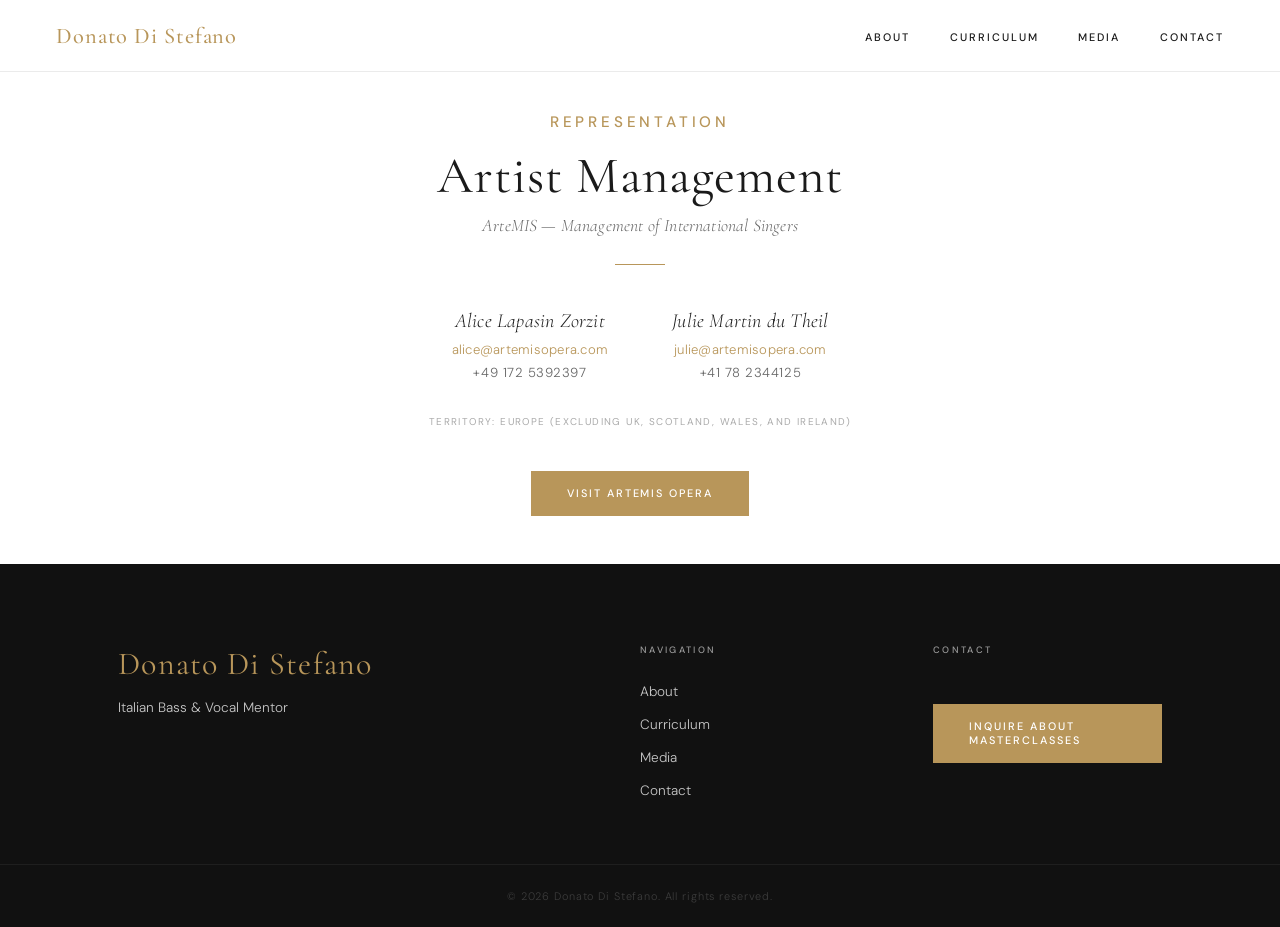
<file: contact.html>
<!DOCTYPE html>
<html lang="en">
<head>
  <meta charset="UTF-8">
  <meta name="viewport" content="width=device-width, initial-scale=1.0">
  <title>Contact — Donato Di Stefano</title>
  <meta name="description" content="Artist management and contact information for Donato Di Stefano, Italian bass and vocal mentor.">
  <link rel="preconnect" href="https://fonts.googleapis.com">
  <link rel="preconnect" href="https://fonts.gstatic.com" crossorigin>
  <link href="https://fonts.googleapis.com/css2?family=Cormorant+Garamond:ital,wght@0,300;0,400;0,500;1,300;1,400;1,500&family=DM+Sans:opsz,wght@9..40,300;9..40,400;9..40,500&display=swap" rel="stylesheet">
  <link rel="stylesheet" href="styles.css">
</head>
<body>

<!-- ═══ NAV ═══ -->
<nav class="nav">
  <a href="index.html" class="nav-logo">Donato Di Stefano</a>
  <ul class="nav-links">
    <li><a href="index.html#about">About</a></li>
    <li><a href="index.html#curriculum">Curriculum</a></li>
    <li><a href="index.html#media">Media</a></li>
    <li><a href="contact.html">Contact</a></li>
  </ul>
</nav>

<!-- ═══ ARTIST MANAGEMENT ═══ -->
<section class="management-section">
  <div class="management-inner">
    <span class="section-label">Representation</span>
    <h2 class="management-heading">Artist Management</h2>
    <p class="management-agency">ArteMIS — Management of International Singers</p>
    <div class="management-divider"></div>

    <div class="management-agents">
      <div class="management-agent">
        <h3 class="management-name">Alice Lapasin Zorzit</h3>
        <a href="mailto:alice@artemisopera.com" class="management-email">alice@artemisopera.com</a>
        <p class="management-phone">+49 172 5392397</p>
      </div>
      <div class="management-agent">
        <h3 class="management-name">Julie Martin du Theil</h3>
        <a href="mailto:julie@artemisopera.com" class="management-email">julie@artemisopera.com</a>
        <p class="management-phone">+41 78 2344125</p>
      </div>
    </div>

    <p class="management-territory">Territory: Europe (excluding UK, Scotland, Wales, and Ireland)</p>

    <a href="https://artemisopera.com/contact/" class="btn btn-gold" target="_blank" rel="noopener">Visit ArteMIS Opera</a>
  </div>
</section>

<!-- ═══ FOOTER ═══ -->
<footer class="footer">
  <div class="footer-inner">
    <div class="footer-col">
      <div class="footer-name">Donato Di Stefano</div>
      <p>Italian Bass &amp; Vocal Mentor</p>
    </div>
    <div class="footer-col">
      <h4>Navigation</h4>
      <ul>
        <li><a href="index.html#about">About</a></li>
        <li><a href="index.html#curriculum">Curriculum</a></li>
        <li><a href="index.html#media">Media</a></li>
        <li><a href="contact.html">Contact</a></li>
      </ul>
    </div>
    <div class="footer-col">
      <h4>Contact</h4>
      <a href="intake.html" class="btn btn-gold" style="margin-top:1.5rem; display:inline-block">Inquire About Masterclasses</a>
    </div>
  </div>
  <div class="footer-bottom">
    <p>&copy; 2026 Donato Di Stefano. All rights reserved.</p>
  </div>
</footer>

</body>
</html>
</file>
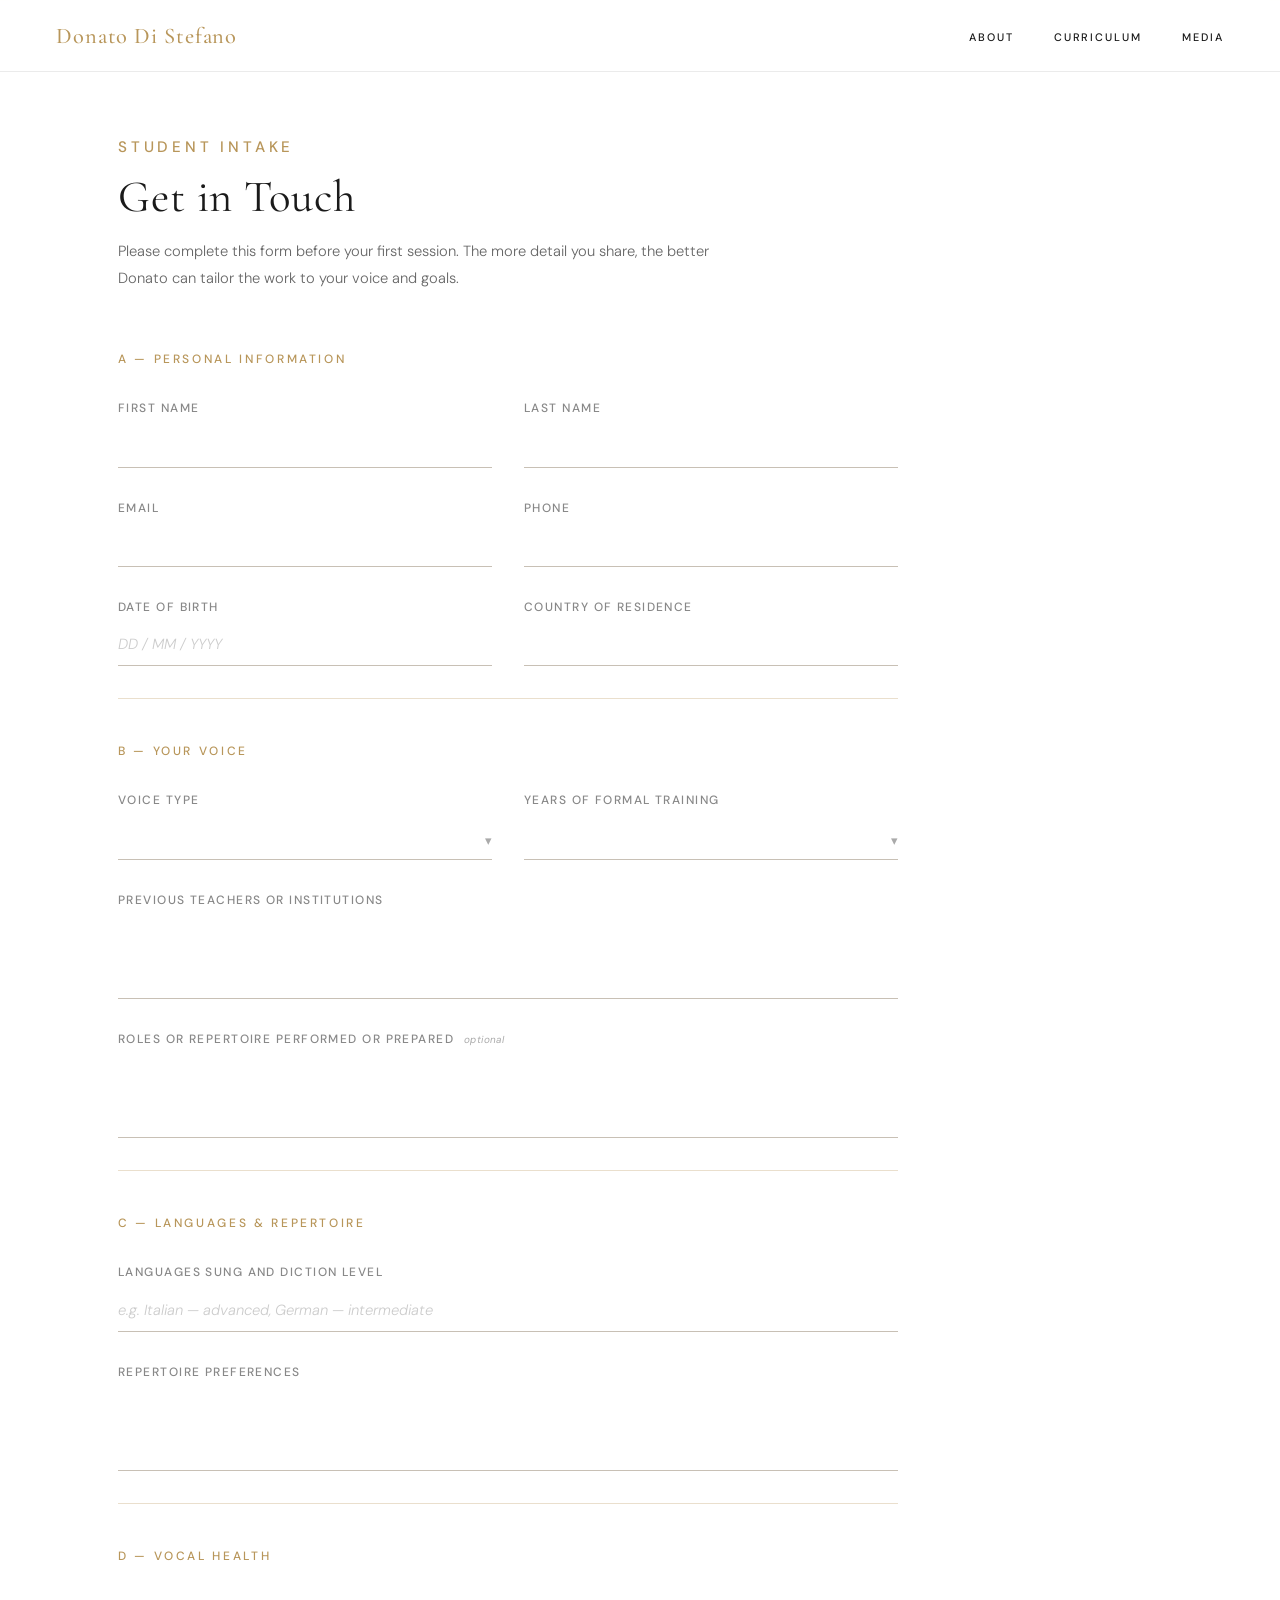
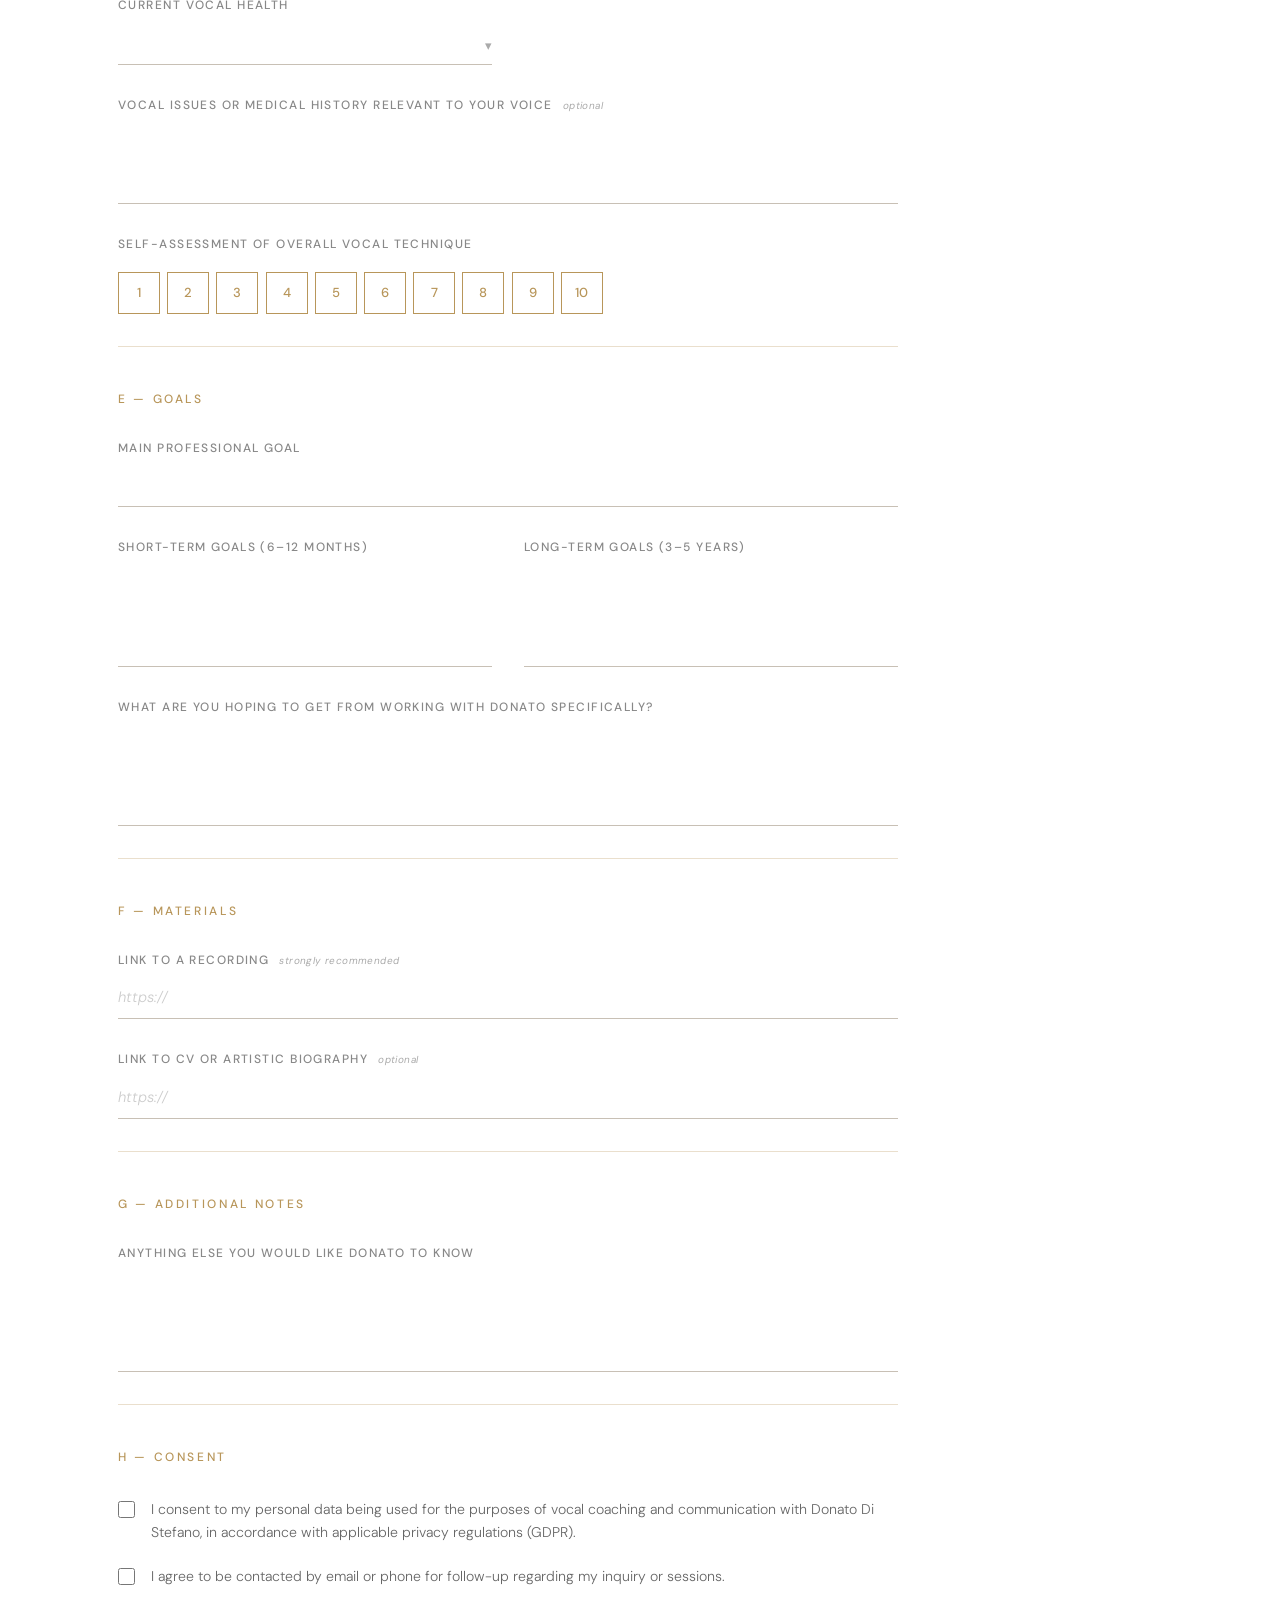
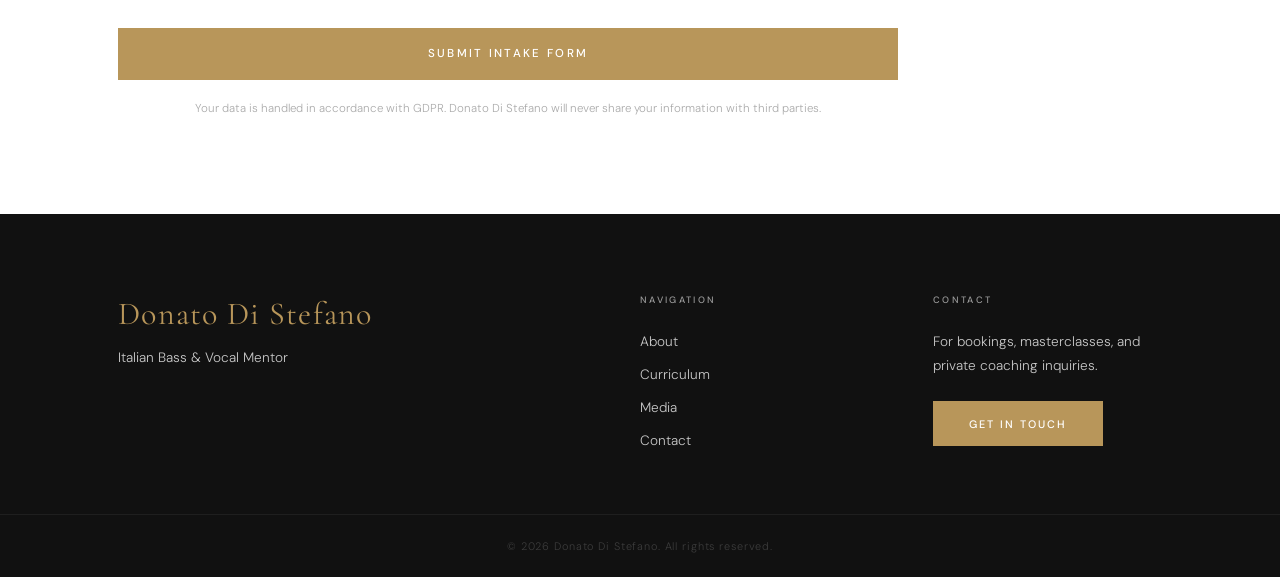
<file: intake.html>
<!DOCTYPE html>
<html lang="en">
<head>
  <meta charset="UTF-8">
  <meta name="viewport" content="width=device-width, initial-scale=1.0">
  <title>Student Intake Form — Donato Di Stefano</title>
  <meta name="description" content="Student intake form for vocal coaching and masterclasses with Donato Di Stefano, Italian bass and vocal mentor.">
  <link rel="preconnect" href="https://fonts.googleapis.com">
  <link rel="preconnect" href="https://fonts.gstatic.com" crossorigin>
  <link href="https://fonts.googleapis.com/css2?family=Cormorant+Garamond:ital,wght@0,300;0,400;0,500;1,300;1,400;1,500&family=DM+Sans:opsz,wght@9..40,300;9..40,400;9..40,500&display=swap" rel="stylesheet">
  <link rel="stylesheet" href="styles.css">
</head>
<body>

<!-- ═══ NAV ═══ -->
<nav class="nav">
  <a href="index.html" class="nav-logo">Donato Di Stefano</a>
  <ul class="nav-links">
    <li><a href="index.html#about">About</a></li>
    <li><a href="index.html#curriculum">Curriculum</a></li>
    <li><a href="index.html#media">Media</a></li>
  </ul>
</nav>

<!-- ═══ STUDENT INTAKE FORM ═══ -->
<section class="intake-section" id="intake" style="padding-top: calc(var(--nav-h) + 4rem);">
  <div class="section-container">
    <span class="section-label">Student Intake</span>
    <h2 class="intake-heading">Get in Touch</h2>
    <p class="intake-subtitle">Please complete this form before your first session. The more detail you share, the better Donato can tailor the work to your voice and goals.</p>

    <form action="https://formspree.io/f/YOUR_FORM_ID" method="POST" class="intake-form">

      <!-- A — PERSONAL INFORMATION -->
      <div class="intake-part">
        <span class="intake-part-label">A &mdash; Personal Information</span>
      </div>
      <div class="form-row">
        <div class="form-field">
          <label for="if-first-name">First Name</label>
          <input type="text" id="if-first-name" name="first_name" required>
        </div>
        <div class="form-field">
          <label for="if-last-name">Last Name</label>
          <input type="text" id="if-last-name" name="last_name" required>
        </div>
      </div>
      <div class="form-row">
        <div class="form-field">
          <label for="if-email">Email</label>
          <input type="email" id="if-email" name="email" required>
        </div>
        <div class="form-field">
          <label for="if-phone">Phone</label>
          <input type="tel" id="if-phone" name="phone">
        </div>
      </div>
      <div class="form-row">
        <div class="form-field">
          <label for="if-dob">Date of Birth</label>
          <input type="text" id="if-dob" name="date_of_birth" placeholder="DD / MM / YYYY">
        </div>
        <div class="form-field">
          <label for="if-country">Country of Residence</label>
          <input type="text" id="if-country" name="country">
        </div>
      </div>

      <!-- B — YOUR VOICE -->
      <div class="intake-part">
        <span class="intake-part-label">B &mdash; Your Voice</span>
      </div>
      <div class="form-row">
        <div class="form-field">
          <label for="if-voice-type">Voice Type</label>
          <div class="select-wrap">
            <select id="if-voice-type" name="voice_type" required>
              <option value="" disabled selected></option>
              <option>Soprano</option>
              <option>Mezzo-soprano</option>
              <option>Contralto</option>
              <option>Tenor</option>
              <option>Baritone</option>
              <option>Bass-baritone</option>
              <option>Bass</option>
            </select>
          </div>
        </div>
        <div class="form-field">
          <label for="if-training">Years of Formal Training</label>
          <div class="select-wrap">
            <select id="if-training" name="years_of_training" required>
              <option value="" disabled selected></option>
              <option>Less than 1 year</option>
              <option>1–3 years</option>
              <option>3–5 years</option>
              <option>5–10 years</option>
              <option>10+ years</option>
            </select>
          </div>
        </div>
      </div>
      <div class="form-field">
        <label for="if-teachers">Previous Teachers or Institutions</label>
        <textarea id="if-teachers" name="previous_teachers" rows="3"></textarea>
      </div>
      <div class="form-field">
        <label for="if-roles">Roles or Repertoire Performed or Prepared <span class="field-note">optional</span></label>
        <textarea id="if-roles" name="roles_performed" rows="3"></textarea>
      </div>

      <!-- C — LANGUAGES & REPERTOIRE -->
      <div class="intake-part">
        <span class="intake-part-label">C &mdash; Languages &amp; Repertoire</span>
      </div>
      <div class="form-field">
        <label for="if-languages">Languages Sung and Diction Level</label>
        <input type="text" id="if-languages" name="languages" placeholder="e.g. Italian — advanced, German — intermediate">
      </div>
      <div class="form-field">
        <label for="if-repertoire">Repertoire Preferences</label>
        <textarea id="if-repertoire" name="repertoire_preferences" rows="3"></textarea>
      </div>

      <!-- D — VOCAL HEALTH -->
      <div class="intake-part">
        <span class="intake-part-label">D &mdash; Vocal Health</span>
      </div>
      <div class="form-row">
        <div class="form-field">
          <label for="if-health">Current Vocal Health</label>
          <div class="select-wrap">
            <select id="if-health" name="vocal_health">
              <option value="" disabled selected></option>
              <option>Excellent — no issues</option>
              <option>Good — minor fatigue occasionally</option>
              <option>Fair — some persistent issues</option>
              <option>Currently under treatment</option>
            </select>
          </div>
        </div>
        <div class="form-field"></div>
      </div>
      <div class="form-field">
        <label for="if-vocal-issues">Vocal Issues or Medical History Relevant to Your Voice <span class="field-note">optional</span></label>
        <textarea id="if-vocal-issues" name="vocal_issues" rows="3"></textarea>
      </div>
      <div class="form-field">
        <label>Self-Assessment of Overall Vocal Technique</label>
        <div class="rating-row">
          <button type="button" class="rating-btn" data-val="1">1</button>
          <button type="button" class="rating-btn" data-val="2">2</button>
          <button type="button" class="rating-btn" data-val="3">3</button>
          <button type="button" class="rating-btn" data-val="4">4</button>
          <button type="button" class="rating-btn" data-val="5">5</button>
          <button type="button" class="rating-btn" data-val="6">6</button>
          <button type="button" class="rating-btn" data-val="7">7</button>
          <button type="button" class="rating-btn" data-val="8">8</button>
          <button type="button" class="rating-btn" data-val="9">9</button>
          <button type="button" class="rating-btn" data-val="10">10</button>
        </div>
        <input type="hidden" name="vocal_technique_rating" id="rating-input">
      </div>

      <!-- E — GOALS -->
      <div class="intake-part">
        <span class="intake-part-label">E &mdash; Goals</span>
      </div>
      <div class="form-field">
        <label for="if-main-goal">Main Professional Goal</label>
        <input type="text" id="if-main-goal" name="main_professional_goal">
      </div>
      <div class="form-row">
        <div class="form-field">
          <label for="if-short-goals">Short-term Goals (6–12 months)</label>
          <textarea id="if-short-goals" name="short_term_goals" rows="4"></textarea>
        </div>
        <div class="form-field">
          <label for="if-long-goals">Long-term Goals (3–5 years)</label>
          <textarea id="if-long-goals" name="long_term_goals" rows="4"></textarea>
        </div>
      </div>
      <div class="form-field">
        <label for="if-hoping">What Are You Hoping to Get From Working with Donato Specifically?</label>
        <textarea id="if-hoping" name="hoping_to_get" rows="4"></textarea>
      </div>

      <!-- F — MATERIALS -->
      <div class="intake-part">
        <span class="intake-part-label">F &mdash; Materials</span>
      </div>
      <div class="form-field">
        <label for="if-recording">Link to a Recording <span class="field-note">strongly recommended</span></label>
        <input type="url" id="if-recording" name="recording_link" placeholder="https://">
      </div>
      <div class="form-field">
        <label for="if-cv">Link to CV or Artistic Biography <span class="field-note">optional</span></label>
        <input type="url" id="if-cv" name="cv_link" placeholder="https://">
      </div>

      <!-- G — ADDITIONAL NOTES -->
      <div class="intake-part">
        <span class="intake-part-label">G &mdash; Additional Notes</span>
      </div>
      <div class="form-field">
        <label for="if-notes">Anything Else You Would Like Donato to Know</label>
        <textarea id="if-notes" name="additional_notes" rows="4"></textarea>
      </div>

      <!-- H — CONSENT -->
      <div class="intake-part">
        <span class="intake-part-label">H &mdash; Consent</span>
      </div>
      <div class="intake-checkbox">
        <input type="checkbox" id="if-consent-gdpr" name="consent_gdpr" value="yes" required>
        <label for="if-consent-gdpr">I consent to my personal data being used for the purposes of vocal coaching and communication with Donato Di Stefano, in accordance with applicable privacy regulations (GDPR).</label>
      </div>
      <div class="intake-checkbox">
        <input type="checkbox" id="if-consent-contact" name="consent_contact" value="yes" required>
        <label for="if-consent-contact">I agree to be contacted by email or phone for follow-up regarding my inquiry or sessions.</label>
      </div>

      <button type="submit" class="btn-intake-submit">Submit Intake Form</button>
      <p class="intake-privacy-note">Your data is handled in accordance with GDPR. Donato Di Stefano will never share your information with third parties.</p>

    </form>
  </div>
</section>

<!-- ═══ FOOTER ═══ -->
<footer class="footer">
  <div class="footer-inner">
    <div class="footer-col">
      <div class="footer-name">Donato Di Stefano</div>
      <p>Italian Bass &amp; Vocal Mentor</p>
    </div>
    <div class="footer-col">
      <h4>Navigation</h4>
      <ul>
        <li><a href="index.html#about">About</a></li>
        <li><a href="index.html#curriculum">Curriculum</a></li>
        <li><a href="index.html#media">Media</a></li>
        <li><a href="intake.html">Contact</a></li>
      </ul>
    </div>
    <div class="footer-col">
      <h4>Contact</h4>
      <p>For bookings, masterclasses, and private coaching inquiries.</p>
      <a href="intake.html" class="btn btn-gold" style="margin-top:1.5rem; display:inline-block">Get in Touch</a>
    </div>
  </div>
  <div class="footer-bottom">
    <p>&copy; 2026 Donato Di Stefano. All rights reserved.</p>
  </div>
</footer>

<script>
document.querySelectorAll('.rating-btn').forEach(function (btn) {
  btn.addEventListener('click', function () {
    var val = this.dataset.val;
    document.querySelectorAll('.rating-btn').forEach(function (b) {
      b.classList.toggle('active', b.dataset.val === val);
    });
    document.getElementById('rating-input').value = val;
  });
});
</script>
</body>
</html>
</file>
<file: styles.css>
/* ═══════════════════════════════════════════════════
   Donato Di Stefano — styles.css
   Fonts: Cormorant Garamond + DM Sans (loaded in HTML)
   Palette: Gold #B8965A · Black #1A1A1A · Grey #666 · White #fff · Dark #111
   ═══════════════════════════════════════════════════ */

/* ─── CUSTOM PROPERTIES ─── */
:root {
  --gold:       #B8965A;
  --gold-dark:  #9a7a45;
  --black:      #1A1A1A;
  --grey:       #666666;
  --off:        #f8f7f5;
  --white:      #ffffff;
  --dark:       #111111;
  --border:     rgba(0,0,0,0.08);
  --ff-serif:   'Cormorant Garamond', Georgia, serif;
  --ff-sans:    'DM Sans', sans-serif;
  --nav-h:      72px;
}

/* ─── RESET ─── */
*, *::before, *::after { box-sizing: border-box; margin: 0; padding: 0; }
html { scroll-behavior: smooth; }
body {
  font-family: var(--ff-sans);
  font-weight: 300;
  color: var(--grey);
  background: var(--white);
  -webkit-font-smoothing: antialiased;
  overflow-x: hidden;
}
img { display: block; max-width: 100%; }
a { text-decoration: none; color: inherit; }
ul { list-style: none; }

/* scroll offset for fixed nav */
section[id] { scroll-margin-top: var(--nav-h); }

/* ─── NAV ─── */
.nav {
  position: fixed;
  top: 0; left: 0; right: 0;
  z-index: 200;
  height: var(--nav-h);
  background: rgba(255,255,255,0.96);
  backdrop-filter: blur(14px);
  -webkit-backdrop-filter: blur(14px);
  border-bottom: 1px solid var(--border);
  display: flex;
  align-items: center;
  justify-content: space-between;
  padding: 0 3.5rem;
}
.nav-logo {
  font-family: var(--ff-serif);
  font-size: 1.4rem;
  font-weight: 500;
  color: var(--gold);
  letter-spacing: 0.04em;
}
.nav-links {
  display: flex;
  align-items: center;
  gap: 2.5rem;
}
.nav-links a {
  font-family: var(--ff-sans);
  font-size: 0.68rem;
  font-weight: 500;
  letter-spacing: 0.18em;
  text-transform: uppercase;
  color: var(--black);
  position: relative;
  transition: color 0.2s;
}
.nav-links a::after {
  content: '';
  position: absolute;
  bottom: -4px; left: 0; right: 0;
  height: 1px;
  background: var(--gold);
  transform: scaleX(0);
  transform-origin: left;
  transition: transform 0.25s;
}
.nav-links a:hover { color: var(--gold); }
.nav-links a:hover::after { transform: scaleX(1); }

/* ─── EYEBROW LABEL ─── */
.eyebrow {
  display: inline-block;
  font-family: var(--ff-sans);
  font-size: 0.95rem;
  font-weight: 500;
  letter-spacing: 0.25em;
  text-transform: uppercase;
  color: var(--gold);
  margin-bottom: 1.1rem;
}

/* ─── HERO ─── */
.hero-content {
  color: white;
  display: flex;
  flex-direction: column;
  align-items: center;
  text-align: center;
  max-width: 1100px;
  padding-bottom: 4rem;
}
.hero-name {
  font-family: var(--ff-serif);
  font-size: clamp(3rem, 7vw, 8rem);
  font-weight: 300;
  letter-spacing: 0.06em;
  line-height: 1;
  color: white;
  margin-bottom: 1.1rem;
}
.hero-tagline {
  font-family: var(--ff-serif);
  font-style: italic;
  font-size: clamp(1.1rem, 2.2vw, 1.6rem);
  font-weight: 300;
  color: rgba(255,255,255,0.7);
  margin-bottom: 2.5rem;
  letter-spacing: 0.05em;
}
.hero-btns {
  display: flex;
  gap: 1rem;
  flex-wrap: wrap;
  justify-content: center;
}

/* ─── BUTTONS ─── */
.btn {
  display: inline-block;
  font-family: var(--ff-sans);
  font-size: 0.68rem;
  font-weight: 500;
  letter-spacing: 0.18em;
  text-transform: uppercase;
  padding: 0.9rem 2.2rem;
  border: 1px solid transparent;
  cursor: pointer;
  transition: all 0.22s;
}
.btn-gold {
  background: var(--gold);
  color: white;
  border-color: var(--gold);
}
.btn-gold:hover {
  background: var(--gold-dark);
  border-color: var(--gold-dark);
  transform: translateY(-1px);
}
.btn-outline {
  background: transparent;
  color: white;
  border-color: rgba(255,255,255,0.45);
}
.btn-outline:hover {
  border-color: white;
  background: rgba(255,255,255,0.08);
}
.btn-ghost {
  background: transparent;
  color: var(--gold);
  border-color: var(--gold);
}
.btn-ghost:hover {
  background: var(--gold);
  color: white;
}

/* ─── STAGES STRIP ─── */
@keyframes marquee {
  from { transform: translateX(0); }
  to   { transform: translateX(-50%); }
}
.stages-strip {
  background: var(--dark);
  padding: 1.4rem 0;
  overflow: hidden;
}
.stages-track {
  display: flex;
  width: max-content;
  align-items: center;
  animation: marquee 80s linear infinite;
  white-space: nowrap;
}
.stages-track:hover { animation-play-state: paused; }
.stages-track span {
  font-family: var(--ff-sans);
  font-size: 0.85rem;
  font-weight: 400;
  letter-spacing: 0.16em;
  text-transform: uppercase;
  color: var(--gold);
  padding: 0 1.4rem;
  white-space: nowrap;
}
.stages-track .dot {
  color: rgba(184,150,90,0.4);
  font-size: 0.9rem;
  padding: 0;
  line-height: 1;
  flex-shrink: 0;
}

/* ─── SECTION UTILITIES ─── */
.section-container {
  max-width: 1140px;
  margin: 0 auto;
  padding: 0 3rem;
}
.section-label {
  display: block;
  font-family: var(--ff-sans);
  font-size: 0.95rem;
  font-weight: 500;
  letter-spacing: 0.25em;
  text-transform: uppercase;
  color: var(--gold);
  margin-bottom: 1rem;
}
.section-title {
  font-family: var(--ff-serif);
  font-size: clamp(2rem, 3.5vw, 3rem);
  font-weight: 400;
  color: var(--black);
  letter-spacing: 0.02em;
  line-height: 1.1;
  margin-bottom: 3rem;
}

/* ─── WHITE INTRO ─── */
.intro-section {
  padding: 3.5rem 2rem;
  text-align: center;
  background: var(--white);
}
.intro-inner {
  max-width: 720px;
  margin: 0 auto;
}
.intro-text {
  font-family: var(--ff-serif);
  font-size: clamp(1.3rem, 2.5vw, 1.85rem);
  font-weight: 300;
  color: var(--black);
  line-height: 1.75;
  letter-spacing: 0.01em;
}

/* ─── PHOTO TEXT BLOCKS (overlaid on photo sections) ─── */
.photo-text-block {
  max-width: 480px;
  color: white;
}
.photo-text-block .eyebrow {
  color: var(--gold);
  margin-bottom: 1rem;
}
.photo-h2 {
  font-family: var(--ff-serif);
  font-size: clamp(1.9rem, 3.5vw, 2.8rem);
  font-weight: 300;
  line-height: 1.1;
  margin-bottom: 1.2rem;
  letter-spacing: 0.02em;
  color: white;
}
.photo-text-block p {
  font-size: 0.92rem;
  line-height: 1.85;
  color: rgba(255,255,255,0.72);
  margin-bottom: 2rem;
  font-weight: 300;
}
.photo-text-right {
  text-align: right;
  margin-left: auto;
  margin-right: 0;
}

/* ─── CURRICULUM GRID ─── */
.curriculum-section {
  padding: 3rem 3rem;
  background: var(--white);
}
.curriculum-grid {
  display: grid;
  grid-template-columns: repeat(4, 1fr);
  gap: 1px;
  background: #e2ddd7;
}
.curriculum-item {
  background: var(--white);
  padding: 2.5rem 2rem 2.5rem;
  display: flex;
  flex-direction: column;
  gap: 0.8rem;
  border-bottom: 2px solid transparent;
  transition: border-color 0.22s, background 0.22s;
}
.curriculum-item:hover {
  border-bottom-color: var(--gold);
  background: #faf9f7;
}
.curriculum-item .num {
  font-family: var(--ff-sans);
  font-size: 0.6rem;
  font-weight: 500;
  letter-spacing: 0.22em;
  color: var(--gold);
}
.curriculum-item .label {
  font-family: var(--ff-serif);
  font-size: 1.2rem;
  font-weight: 400;
  color: var(--black);
  letter-spacing: 0.01em;
  line-height: 1.2;
}

/* ─── ABOUT SPLIT ─── */
.about-split {
  display: grid;
  grid-template-columns: 1fr 1fr;
  min-height: 80vh;
}
.about-photo {
  position: relative;
  overflow: hidden;
  min-height: 500px;
  align-self: stretch;
}
.about-photo img {
  position: absolute;
  inset: 0;
  width: 100%;
  height: 100%;
  object-fit: cover;
  object-position: center center;
  display: block;
}
.about-content {
  padding: 5.5rem 4.5rem;
  background: var(--white);
  display: flex;
  flex-direction: column;
  justify-content: center;
}
.about-content h2 {
  font-family: var(--ff-serif);
  font-size: clamp(1.9rem, 3vw, 2.75rem);
  font-weight: 400;
  color: var(--black);
  margin-bottom: 1.5rem;
  letter-spacing: 0.02em;
  line-height: 1.1;
}
.about-content p {
  font-size: 0.93rem;
  line-height: 1.9;
  color: #444;
  margin-bottom: 1rem;
}
.roles-section {
  margin-top: 2.5rem;
  padding-top: 2rem;
  border-top: 1px solid #e2ddd7;
}
.roles-section .section-label { margin-bottom: 1.2rem; }
.roles-grid {
  display: grid;
  grid-template-columns: 1fr 1fr;
  row-gap: 0.55rem;
  column-gap: 1.5rem;
}
.roles-grid span {
  font-family: var(--ff-serif);
  font-style: italic;
  font-size: 1.05rem;
  font-weight: 300;
  color: var(--black);
  letter-spacing: 0.01em;
}

/* ─── QUOTE BLOCK ─── */
.quote-block {
  text-align: center;
  max-width: 680px;
}
.quote-block blockquote {
  font-family: var(--ff-serif);
  font-style: italic;
  font-size: 3.2rem;
  font-weight: 300;
  color: white;
  line-height: 1.45;
  margin-bottom: 1.5rem;
  letter-spacing: 0.02em;
}
.quote-block cite {
  font-family: var(--ff-sans);
  font-size: 1rem;
  font-weight: 500;
  letter-spacing: 0.22em;
  text-transform: uppercase;
  color: var(--gold);
  font-style: normal;
}

/* ─── CTA SECTION ─── */
.cta-section {
  padding: 4.5rem 2rem;
  background: var(--white);
  text-align: center;
}
.cta-section .section-label {
  margin-bottom: 1.5rem;
  display: block;
  text-align: center;
}
.press-quote-block {
  max-width: 680px;
  margin: 0 auto;
}
.press-quote {
  font-family: var(--ff-serif);
  font-style: italic;
  font-size: clamp(1.9rem, 3.5vw, 3rem);
  font-weight: 300;
  color: var(--black);
  line-height: 1.45;
  letter-spacing: 0.02em;
  margin-bottom: 1.25rem;
}
.press-cite {
  display: block;
  font-family: var(--ff-sans);
  font-size: 0.65rem;
  font-weight: 500;
  letter-spacing: 0.18em;
  text-transform: uppercase;
  color: var(--gold);
  font-style: normal;
  line-height: 1.7;
}

/* ─── MEDIA SECTION ─── */
.media-section {
  padding: 6rem 3rem;
  background: var(--off);
}

/* Gallery */
.gallery-wrapper { margin-bottom: 5rem; }

.gallery-main {
  position: relative;
  width: 100%;
  height: 600px;
  min-height: 600px;
  overflow: hidden;
  background: #111;
  margin-bottom: 8px;
}
.gallery-main img {
  width: 100%;
  height: 100%;
  object-fit: contain;
  display: block;
  transition: opacity 0.25s ease;
}
.gallery-arrow {
  position: absolute;
  top: 50%;
  transform: translateY(-50%);
  background: rgba(0,0,0,0.42);
  color: white;
  border: none;
  width: 46px;
  height: 46px;
  font-size: 1.15rem;
  cursor: pointer;
  display: flex;
  align-items: center;
  justify-content: center;
  transition: background 0.2s;
  z-index: 2;
}
.gallery-arrow:hover { background: var(--gold); }
.gallery-prev { left: 1.2rem; }
.gallery-next { right: 1.2rem; }
.gallery-counter {
  position: absolute;
  bottom: 1rem;
  right: 1.2rem;
  font-family: var(--ff-sans);
  font-size: 0.65rem;
  font-weight: 500;
  letter-spacing: 0.15em;
  color: rgba(255,255,255,0.65);
  background: rgba(0,0,0,0.38);
  padding: 0.3rem 0.9rem;
}
.gallery-thumbs {
  display: flex;
  gap: 4px;
  overflow-x: auto;
  scroll-behavior: smooth;
  padding-bottom: 4px;
}
.gallery-thumbs::-webkit-scrollbar { height: 3px; }
.gallery-thumbs::-webkit-scrollbar-track { background: #e2ddd7; }
.gallery-thumbs::-webkit-scrollbar-thumb { background: var(--gold); }
.gallery-thumb {
  flex-shrink: 0;
  width: 88px;
  height: 60px;
  object-fit: cover;
  cursor: pointer;
  opacity: 0.5;
  border: 2px solid transparent;
  transition: opacity 0.18s, border-color 0.18s;
}
.gallery-thumb:hover { opacity: 0.82; }
.gallery-thumb.active { opacity: 1; border-color: var(--gold); }

/* Videos */
.video-grid {
  display: grid;
  grid-template-columns: repeat(3, 1fr);
  gap: 1.5rem;
  margin-top: 1rem;
}
.video-wrap {
  position: relative;
  padding-bottom: 56.25%;
  height: 0;
  overflow: hidden;
  background: #111;
}
.video-wrap iframe {
  position: absolute;
  inset: 0;
  width: 100%;
  height: 100%;
  border: none;
}

/* ─── CONTACT FORM ─── */
.contact-section {
  padding: 6rem 3rem;
  background: var(--white);
}
.contact-form { max-width: 680px; }
.form-row {
  display: grid;
  grid-template-columns: 1fr 1fr;
  gap: 2rem;
  margin-bottom: 2rem;
}
.form-field {
  display: flex;
  flex-direction: column;
  gap: 0.5rem;
  margin-bottom: 2rem;
}
.form-row .form-field { margin-bottom: 0; }
.form-field label {
  font-family: var(--ff-sans);
  font-size: 0.6rem;
  font-weight: 500;
  letter-spacing: 0.22em;
  text-transform: uppercase;
  color: var(--black);
}
.form-field input,
.form-field textarea {
  font-family: var(--ff-sans);
  font-size: 0.92rem;
  font-weight: 300;
  color: var(--black);
  background: transparent;
  border: none;
  border-bottom: 1px solid #ccc;
  padding: 0.7rem 0;
  outline: none;
  transition: border-color 0.2s;
  resize: none;
  width: 100%;
}
.form-field input::placeholder,
.form-field textarea::placeholder { color: #bbb; }
.form-field input:focus,
.form-field textarea:focus { border-color: var(--gold); }

/* ─── FOOTER ─── */
.footer { background: var(--dark); }
.footer-inner {
  display: grid;
  grid-template-columns: 2fr 1fr 1fr;
  gap: 4rem;
  max-width: 1140px;
  margin: 0 auto;
  padding: 5rem 3rem 4rem;
}
.footer-name {
  font-family: var(--ff-serif);
  font-size: 2rem;
  font-weight: 400;
  color: var(--gold);
  letter-spacing: 0.04em;
  margin-bottom: 0.8rem;
}
.footer-col > p {
  font-size: 0.85rem;
  line-height: 1.75;
  color: #c8c8c8;
}
.footer-col h4 {
  font-family: var(--ff-sans);
  font-size: 0.58rem;
  font-weight: 500;
  letter-spacing: 0.25em;
  text-transform: uppercase;
  color: #999;
  margin-bottom: 1.5rem;
}
.footer-col ul { display: flex; flex-direction: column; gap: 0.75rem; }
.footer-col ul a {
  font-size: 0.85rem;
  color: #c8c8c8;
  transition: color 0.2s;
}
.footer-col ul a:hover { color: var(--gold); }
.footer-col .btn { margin-top: 1rem; }
.footer-bottom {
  border-top: 1px solid rgba(255,255,255,0.06);
  text-align: center;
  padding: 1.5rem 2rem;
  font-size: 0.68rem;
  letter-spacing: 0.08em;
  color: rgba(255,255,255,0.18);
}

/* ─── CAREER HIGHLIGHTS & DISCOGRAPHY ─── */
.career-highlights,
.discography-section {
  margin-top: 2.5rem;
  padding-top: 2rem;
  border-top: 1px solid #e2ddd7;
}
.highlights-heading {
  font-family: var(--ff-serif);
  font-size: 1.4rem;
  font-weight: 400;
  color: var(--black);
  letter-spacing: 0.02em;
  line-height: 1.2;
  margin-bottom: 1.25rem;
}
.highlights-list {
  list-style: none;
  display: flex;
  flex-direction: column;
}
.highlights-list li {
  font-family: var(--ff-sans);
  font-size: 0.88rem;
  font-weight: 300;
  color: var(--grey);
  line-height: 1.65;
  padding: 0.75rem 0 0.75rem 1.1rem;
  border-left: 2px solid var(--gold);
  border-bottom: 1px solid #f0ece7;
}
.highlights-list li:last-child { border-bottom: none; }
.highlights-list li em { color: var(--black); font-style: italic; }

.discography-list {
  list-style: none;
  display: flex;
  flex-direction: column;
}
.discography-list li {
  font-family: var(--ff-sans);
  font-size: 0.9rem;
  font-weight: 300;
  color: var(--grey);
  line-height: 1.65;
  padding: 0.65rem 0;
  border-bottom: 1px solid #f0ece7;
}
.discography-list li:last-child { border-bottom: none; }
.discography-list li em { color: var(--black); font-style: italic; }
.award-note {
  font-family: var(--ff-serif);
  font-style: italic;
  font-size: 0.9rem;
  color: var(--gold);
  margin-top: 1.25rem;
  line-height: 1.65;
}

/* ─── CONDUCTORS & DIRECTORS ─── */
.collab-columns {
  display: grid;
  grid-template-columns: 1fr 1fr;
  gap: 2rem;
  margin-top: 2.5rem;
  padding-top: 2rem;
  border-top: 1px solid #e2ddd7;
}
.collab-col .section-label { margin-bottom: 1rem; }
.collab-list {
  list-style: none;
  display: flex;
  flex-direction: column;
  gap: 0.45rem;
}
.collab-list li {
  font-family: var(--ff-serif);
  font-style: italic;
  font-size: 0.95rem;
  font-weight: 300;
  color: var(--black);
  letter-spacing: 0.01em;
  line-height: 1.45;
}

/* ─── AUDIO CARDS ─── */
.audio-section-inner {
  margin-top: 4rem;
  padding-top: 3.5rem;
  border-top: 1px solid #e2ddd7;
}
.audio-section-inner > .section-label { margin-bottom: 2rem; }
.audio-grid {
  display: grid;
  grid-template-columns: repeat(3, 1fr);
  gap: 1.5rem;
}
.audio-card {
  background: var(--white);
  border: 1px solid #e8e3dc;
  border-radius: 4px;
  padding: 1.5rem;
  box-shadow: 0 2px 14px rgba(0,0,0,0.055);
}
.audio-title {
  font-family: var(--ff-serif);
  font-size: 1.2rem;
  font-weight: 400;
  color: var(--black);
  letter-spacing: 0.01em;
  line-height: 1.2;
  margin-bottom: 0.35rem;
}
.audio-subtitle {
  font-family: var(--ff-sans);
  font-size: 0.85rem;
  font-weight: 300;
  color: var(--grey);
  margin-bottom: 1.2rem;
}
.audio-card iframe {
  width: 100%;
  display: block;
  border-radius: 4px;
}

/* ─── STUDENT INTAKE FORM ─── */
.intake-section {
  padding: 6rem 3rem;
  background: var(--white);
  border-top: 1px solid #e8e3dc;
}
.intake-heading {
  font-family: var(--ff-serif);
  font-size: clamp(2rem, 3.5vw, 3rem);
  font-weight: 400;
  color: var(--black);
  letter-spacing: 0.02em;
  line-height: 1.1;
  margin-bottom: 1rem;
}
.intake-subtitle {
  font-family: var(--ff-sans);
  font-size: 0.92rem;
  font-weight: 300;
  color: var(--grey);
  line-height: 1.8;
  margin-bottom: 3.5rem;
  max-width: 620px;
}
.intake-form { max-width: 780px; }

/* Section dividers A–H */
.intake-part {
  padding-top: 2.5rem;
  margin-bottom: 2rem;
  border-top: 1px solid rgba(184,150,90,0.3);
}
.intake-form > .intake-part:first-of-type {
  border-top: none;
  padding-top: 0;
}
.intake-part-label {
  font-family: var(--ff-sans);
  font-size: 0.75rem;
  font-weight: 500;
  letter-spacing: 0.22em;
  text-transform: uppercase;
  color: var(--gold);
}

/* Field label overrides */
.intake-form .form-field label {
  font-size: 0.75rem;
  color: #888;
  letter-spacing: 0.12em;
}

/* Input / textarea / select — underline only, #C8C0B5 */
.intake-form .form-field input,
.intake-form .form-field textarea,
.intake-form .form-field select {
  font-family: var(--ff-sans);
  font-size: 0.92rem;
  font-weight: 300;
  color: var(--black);
  background: transparent;
  border: none;
  border-bottom: 1px solid #C8C0B5;
  padding: 0.7rem 0;
  outline: none;
  transition: border-color 0.2s;
  width: 100%;
  appearance: none;
  -webkit-appearance: none;
  border-radius: 0;
  resize: none;
}
.intake-form .form-field input::placeholder,
.intake-form .form-field textarea::placeholder { color: #ccc; font-style: italic; }
.intake-form .form-field input:focus,
.intake-form .form-field textarea:focus,
.intake-form .form-field select:focus { border-bottom-color: var(--gold); }

/* Custom select arrow */
.select-wrap { position: relative; }
.select-wrap::after {
  content: '▾';
  position: absolute;
  right: 0;
  bottom: 0.75rem;
  font-size: 0.8rem;
  color: #aaa;
  pointer-events: none;
  line-height: 1;
}

/* Annotation tags (optional / strongly recommended) */
.field-note {
  font-family: var(--ff-sans);
  font-size: 0.62rem;
  font-weight: 400;
  font-style: italic;
  color: #aaa;
  letter-spacing: 0.04em;
  text-transform: none;
  margin-left: 0.35rem;
}

/* Rating buttons */
.rating-row {
  display: flex;
  gap: 0.45rem;
  flex-wrap: wrap;
  padding-top: 0.75rem;
}
.rating-btn {
  width: 42px;
  height: 42px;
  border: 1px solid var(--gold);
  background: transparent;
  color: var(--gold);
  font-family: var(--ff-sans);
  font-size: 0.82rem;
  font-weight: 500;
  cursor: pointer;
  transition: background 0.18s, color 0.18s;
  display: flex;
  align-items: center;
  justify-content: center;
  flex-shrink: 0;
}
.rating-btn:hover { background: rgba(184,150,90,0.12); }
.rating-btn.active { background: var(--gold); color: white; }

/* Consent checkboxes */
.intake-checkbox {
  display: flex;
  align-items: flex-start;
  gap: 1rem;
  margin-bottom: 1.25rem;
}
.intake-checkbox input[type="checkbox"] {
  flex-shrink: 0;
  width: 17px;
  height: 17px;
  accent-color: var(--gold);
  margin-top: 3px;
  cursor: pointer;
  border: 1px solid var(--gold);
}
.intake-checkbox label {
  font-family: var(--ff-sans);
  font-size: 0.88rem;
  font-weight: 300;
  color: var(--grey);
  line-height: 1.65;
  cursor: pointer;
  text-transform: none;
  letter-spacing: 0;
}

/* Submit button */
.btn-intake-submit {
  display: block;
  width: 100%;
  font-family: var(--ff-sans);
  font-size: 0.72rem;
  font-weight: 500;
  letter-spacing: 0.2em;
  text-transform: uppercase;
  padding: 1.15rem 2rem;
  background: var(--gold);
  color: white;
  border: none;
  cursor: pointer;
  transition: background 0.22s;
  margin-top: 2.5rem;
}
.btn-intake-submit:hover { background: var(--gold-dark); }

/* Privacy note */
.intake-privacy-note {
  font-family: var(--ff-sans);
  font-size: 0.72rem;
  font-weight: 300;
  color: #aaa;
  line-height: 1.65;
  margin-top: 1.2rem;
  text-align: center;
}

/* ─── RESPONSIVE — TABLET ─── */
@media (max-width: 1024px) {
  .nav { padding: 0 2rem; }
  .section-container { padding: 0 2rem; }
  .curriculum-section { padding: 2.5rem 2rem; }
  .contact-section { padding: 5rem 2rem; }
  .media-section { padding: 5rem 2rem; }
  .footer-inner { padding: 4rem 2rem 3rem; gap: 2.5rem; }
}

@media (max-width: 900px) {
  :root { --nav-h: 60px; }
  .nav { padding: 0 1.5rem; }
  .nav-links { gap: 1.5rem; }
  .curriculum-grid { grid-template-columns: repeat(2, 1fr); }
  .about-split { grid-template-columns: 1fr; }
  .about-photo { height: 55vw; min-height: 300px; position: relative; }
  .about-content { padding: 3.5rem 2.5rem; }
  .video-grid { grid-template-columns: 1fr 1fr; gap: 1rem; }
  .footer-inner { grid-template-columns: 1fr 1fr; }
}

/* ─── RESPONSIVE — PHONE ─── */
@media (max-width: 600px) {
  :root { --nav-h: 56px; }
  .nav { padding: 0 1.2rem; }
  .nav-links { gap: 1.2rem; }
  .nav-links a { font-size: 0.62rem; letter-spacing: 0.12em; }
  .stages-strip { padding: 1.2rem 0; }
  .intro-section { padding: 2rem 1.5rem; }
  .curriculum-section { padding: 2rem 1.5rem; }
  .curriculum-grid { grid-template-columns: 1fr 1fr; }
  .about-content { padding: 3rem 1.5rem; }
  .roles-grid { grid-template-columns: 1fr; }
  .cta-section { padding: 3rem 1.5rem; }
  .media-section { padding: 4rem 1.5rem; }
  .video-grid { grid-template-columns: 1fr; }
  .contact-section { padding: 4rem 1.5rem; }
  .form-row { grid-template-columns: 1fr; gap: 0; }
  .footer-inner { grid-template-columns: 1fr; gap: 2rem; padding: 3rem 1.5rem 2rem; }
  .gallery-thumb { width: 64px; height: 44px; }
  .audio-grid { grid-template-columns: 1fr; }
  .intake-section { padding: 4rem 1.5rem; }
  .rating-btn { width: 36px; height: 36px; }
  .management-section { padding: calc(var(--nav-h) + 1.5rem) 1.5rem 2.5rem; }
  .management-agents { flex-direction: column; gap: 2rem; align-items: center; }
}

/* ─── GALLERY PAGE ─── */
.gallery-page-section {
  padding: 4rem 3rem 5rem;
  background: var(--white);
}
.gallery-page-section.first-gallery {
  padding-top: calc(var(--nav-h) + 4rem);
}
.gallery-page-section + .gallery-page-section {
  border-top: 1px solid #e2ddd7;
}
.gallery-page-section .gallery-wrapper {
  margin-bottom: 1.25rem;
}
.gallery-caption {
  font-family: var(--ff-serif);
  font-style: italic;
  font-size: 1rem;
  font-weight: 300;
  color: var(--grey);
  letter-spacing: 0.03em;
  margin-top: 0.25rem;
}

/* ─── ARTIST MANAGEMENT PAGE ─── */
.management-section {
  display: flex;
  align-items: center;
  justify-content: center;
  padding: calc(var(--nav-h) + 2.5rem) 2rem 3rem;
  background: var(--white);
  text-align: center;
}
.management-inner {
  max-width: 640px;
  width: 100%;
}
.management-heading {
  font-family: var(--ff-serif);
  font-size: clamp(2.2rem, 4vw, 3.2rem);
  font-weight: 400;
  color: var(--black);
  letter-spacing: 0.02em;
  line-height: 1.1;
  margin-bottom: 0.65rem;
}
.management-agency {
  font-family: var(--ff-serif);
  font-style: italic;
  font-size: 1.1rem;
  font-weight: 300;
  color: var(--grey);
  margin-bottom: 1.75rem;
  letter-spacing: 0.01em;
}
.management-divider {
  width: 50px;
  height: 1px;
  background: var(--gold);
  margin: 0 auto 2.75rem;
}
.management-agents {
  display: flex;
  gap: 4rem;
  justify-content: center;
  margin-bottom: 2rem;
}
.management-agent {
  display: flex;
  flex-direction: column;
  align-items: center;
  gap: 0.35rem;
}
.management-name {
  font-family: var(--ff-serif);
  font-style: italic;
  font-size: 1.25rem;
  font-weight: 300;
  color: var(--black);
  letter-spacing: 0.01em;
  margin-bottom: 0.2rem;
}
.management-email {
  font-family: var(--ff-sans);
  font-size: 0.82rem;
  font-weight: 300;
  color: var(--gold);
  text-decoration: none;
  letter-spacing: 0.02em;
  transition: color 0.2s;
}
.management-email:hover { color: var(--gold-dark); }
.management-phone {
  font-family: var(--ff-sans);
  font-size: 0.82rem;
  font-weight: 300;
  color: var(--grey);
  letter-spacing: 0.04em;
}
.management-territory {
  font-family: var(--ff-sans);
  font-size: 0.62rem;
  font-weight: 400;
  color: #aaa;
  letter-spacing: 0.14em;
  text-transform: uppercase;
  margin-bottom: 2.5rem;
  line-height: 1.8;
}
</file>
